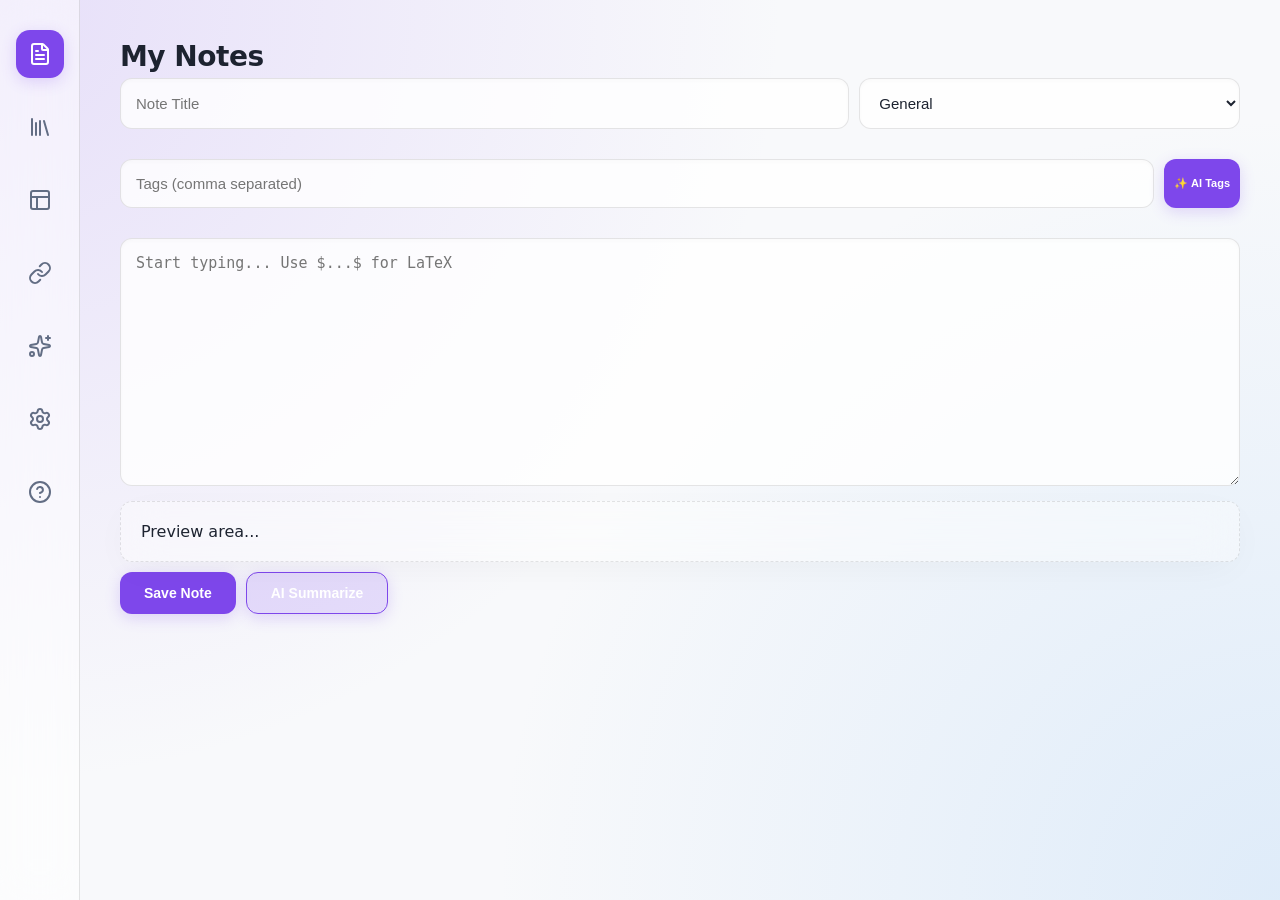
<file: index.html>
<!DOCTYPE html>
<html lang="en">
<head>
  <meta charset="UTF-8">
  <meta name="viewport" content="width=device-width, initial-scale=1.0">
  <title>Glass AI Note Taker</title>
  <link rel="stylesheet" href="css/style.css">
  <link rel="stylesheet" href="lib/katex/katex.min.css">
  <script defer src="lib/katex/katex.min.js"></script>
  <script defer src="lib/lucide.min.js"></script>
</head>
<body>
  <div class="sidebar">
    <div class="nav-icon active" id="nav-home" title="Notes">
       <i data-lucide="file-text"></i>
    </div>
    <div class="nav-icon" id="nav-library" title="Library">
       <i data-lucide="library"></i>
    </div>
    <div class="nav-icon" id="nav-templates" title="AI Templates">
       <i data-lucide="layout"></i>
    </div>
    <div class="nav-icon" id="nav-links" title="Link Archive">
       <i data-lucide="link"></i>
    </div>
    <div class="nav-icon" id="nav-ai" title="AI Assistant">
       <i data-lucide="sparkles"></i>
    </div>
    <div class="nav-icon" id="nav-settings" title="Settings">
       <i data-lucide="settings"></i>
    </div>
    <div class="nav-icon" id="nav-help" title="Help">
       <i data-lucide="help-circle"></i>
    </div>
  </div>

  <div class="main-content">
    <div id="view-home" class="view">
      <h1>My Notes</h1>
      <div class="editor-container">
        <div style="display: flex; gap: 10px; margin-bottom: 15px;">
          <input type="text" id="note-title" class="glass-input" placeholder="Note Title" style="flex: 2;">
          <select id="note-folder" class="glass-input" style="flex: 1;">
            <option value="general">General</option>
          </select>
        </div>
        <div style="margin-bottom: 15px;">
           <div style="display: flex; gap: 10px;">
             <input type="text" id="note-tags" class="glass-input" placeholder="Tags (comma separated)">
             <button id="ai-tag-btn" class="glass-button" style="padding: 5px 10px; font-size: 11px; white-space: nowrap;">✨ AI Tags</button>
           </div>
        </div>
        <textarea id="note-editor" class="glass-input" placeholder="Start typing... Use $...$ for LaTeX" rows="12"></textarea>
      </div>
      <div class="latex-preview glass-panel" id="latex-preview">
        Preview area...
      </div>
      <div style="display: flex; gap: 10px; margin-top: 10px;">
        <button id="save-note" class="glass-button">Save Note</button>
        <button id="summarize-note" class="glass-button" style="background: hsla(260, 85%, 68%, 0.2); border: 1px solid var(--accent-color);">AI Summarize</button>
      </div>
    </div>

    <div id="view-library" class="view" style="display: none;">
      <div style="display: flex; justify-content: space-between; align-items: center; margin-bottom: 15px;">
        <h1>Library</h1>
        <button id="new-folder-btn" class="glass-button" style="padding: 5px 10px; font-size: 12px;">+ Folder</button>
      </div>
      <div id="library-content" class="glass-panel" style="padding: 10px; max-height: 400px; overflow-y: auto;">
        <!-- Folder tree and notes list injected here -->
      </div>
    </div>

    <!-- Views for other sections will be hidden by default -->
    <div id="view-templates" class="view" style="display: none;">
      <h1>AI Project Templates</h1>
      <div id="template-list" style="display: flex; flex-direction: column; gap: 10px;">
        <!-- Templates injected here -->
      </div>
    </div>

    <div id="view-links" class="view" style="display: none;">
      <h1>Stored Links</h1>
      <div id="link-list" style="display: flex; flex-direction: column; gap: 10px;">
        <!-- Links injected here -->
      </div>
    </div>

    <div id="view-settings" class="view" style="display: none;">
      <h1>Settings</h1>
      <div class="glass-panel" style="padding: 15px;">
        <label style="display: block; margin-bottom: 8px; font-size: 13px; color: var(--text-secondary);">OpenAI API Key</label>
        <input type="password" id="api-key-input" class="glass-input" placeholder="sk-...">
        <button id="save-settings" class="glass-button" style="margin-top: 15px; width: 100%;">Save Settings</button>
      </div>
    </div>

    <div id="view-help" class="view" style="display: none;">
      <h1>Glass AI Help Center</h1>
      <div class="glass-panel" style="padding: 15px; font-size: 13px; line-height: 1.6; max-height: 300px; overflow-y: auto;">
        <h2 style="font-size: 15px; color: var(--accent-color); margin-bottom: 5px;">⌨️ Keyboard Shortcuts</h2>
        <ul style="margin-left: 20px; margin-bottom: 15px; color: var(--text-secondary);">
          <li><kbd>Cmd/Ctrl + Shift + L</kbd>: Auto-store current page link.</li>
          <li>The extension badge will glow purple briefly to confirm storage.</li>
        </ul>

        <h2 style="font-size: 15px; color: var(--accent-color); margin-bottom: 5px;">📐 LaTeX Support</h2>
        <p style="color: var(--text-secondary); margin-bottom: 10px;">Render beautiful math equations in real-time:</p>
        <ul style="margin-left: 20px; margin-bottom: 15px; color: var(--text-secondary);">
          <li><strong>Inline:</strong> Wrap in single dollar signs: <code>$E=mc^2$</code></li>
          <li><strong>Block:</strong> Wrap in double dollar signs: <code>$$\int_a^b f(x)dx$$</code></li>
        </ul>

        <h2 style="font-size: 15px; color: var(--accent-color); margin-bottom: 5px;">🤖 AI Assistant</h2>
        <p style="color: var(--text-secondary); margin-bottom: 10px;">Use the 'AI Summarize' button to condense your notes using OpenAI. You must provide an API key in the <strong>Settings</strong> tab.</p>

        <h2 style="font-size: 15px; color: var(--accent-color); margin-bottom: 5px;">📁 Templates</h2>
        <p style="color: var(--text-secondary);">Access pre-built AI project templates to structure your thoughts quickly. Perfect for research and engineering logs.</p>
      </div>
    </div>
  </div>

  <script src="js/main.js"></script>
</body>
</html>
</file>
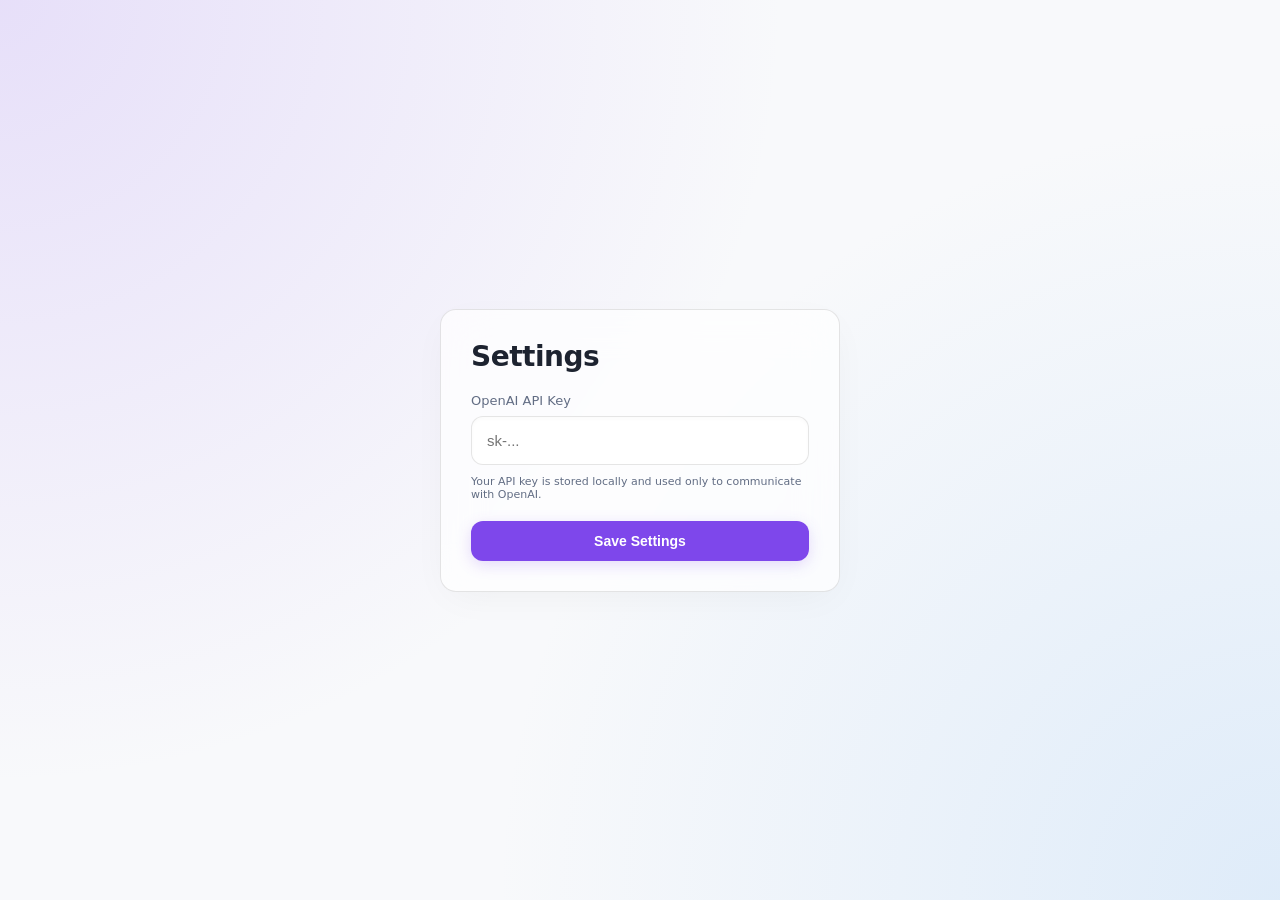
<file: options.html>
<!DOCTYPE html>
<html lang="en">
<head>
  <meta charset="UTF-8">
  <meta name="viewport" content="width=device-width, initial-scale=1.0">
  <title>Glass AI Note Taker - Settings</title>
  <link rel="stylesheet" href="css/style.css">
  <style>
    body {
      width: 100%;
      height: 100vh;
      display: flex;
      align-items: center;
      justify-content: center;
      margin: 0;
    }
    .settings-container {
      width: 400px;
      padding: 30px;
    }
  </style>
</head>
<body>
  <div class="settings-container glass-panel">
    <h1>Settings</h1>
    <div style="margin-top: 20px;">
      <label style="display: block; margin-bottom: 8px; font-size: 13px; color: var(--text-secondary);">OpenAI API Key</label>
      <input type="password" id="api-key-input" class="glass-input" placeholder="sk-...">
      <p style="font-size: 11px; color: var(--text-secondary); margin-top: 10px;">
        Your API key is stored locally and used only to communicate with OpenAI.
      </p>
      <button id="save-settings" class="glass-button" style="margin-top: 20px; width: 100%;">Save Settings</button>
    </div>
  </div>
  <script src="js/main.js"></script>
</body>
</html>
</file>
<file: css/style.css>
:root {
  --bg-color: hsl(220, 30%, 98%);
  --surface-color: hsla(0, 0%, 100%, 0.7);
  --surface-border: hsla(0, 0%, 0%, 0.1);
  --accent-color: hsl(260, 80%, 60%);
  --accent-glow: hsla(260, 80%, 60%, 0.2);
  --text-primary: hsl(220, 25%, 15%);
  --text-secondary: hsl(220, 15%, 45%);
  --glass-blur: 20px;
  --transition-speed: 0.3s;
  --font-main: 'Inter', system-ui, -apple-system, sans-serif;
}

* {
  box-sizing: border-box;
  margin: 0;
  padding: 0;
}

body {
  font-family: var(--font-main);
  background-color: var(--bg-color);
  color: var(--text-primary);
  min-height: 100vh;
  display: flex;
  background-image: 
    radial-gradient(circle at 0% 0%, hsla(260, 80%, 80%, 0.3) 0%, transparent 50%),
    radial-gradient(circle at 100% 100%, hsla(210, 80%, 80%, 0.3) 0%, transparent 50%);
}

.glass-panel {
  background: var(--surface-color);
  backdrop-filter: blur(var(--glass-blur));
  -webkit-backdrop-filter: blur(var(--glass-blur));
  border: 1px solid var(--surface-border);
  border-radius: 16px;
  box-shadow: 0 10px 40px -10px rgba(0, 0, 0, 0.05);
}

.sidebar {
  width: 80px;
  height: 100vh;
  position: sticky;
  top: 0;
  display: flex;
  flex-direction: column;
  align-items: center;
  padding: 30px 0;
  gap: 25px;
  background: hsla(0, 0%, 100%, 0.5);
  border-right: 1px solid var(--surface-border);
  backdrop-filter: blur(20px);
  z-index: 10;
}

.main-content {
  flex-grow: 1;
  padding: 40px;
  max-width: 1200px;
  margin: 0 auto;
  display: flex;
  flex-direction: column;
  gap: 25px;
  width: 100%;
}

.editor-container {
  display: flex;
  flex-direction: column;
  gap: 15px;
}

.glass-input {
  width: 100%;
  background: hsla(0, 0%, 100%, 0.8);
  border: 1px solid var(--surface-border);
  border-radius: 12px;
  padding: 15px;
  color: var(--text-primary);
  font-size: 15px;
  outline: none;
  transition: all var(--transition-speed);
  box-shadow: inset 0 2px 4px rgba(0, 0, 0, 0.02);
}

.glass-input:focus {
  border-color: var(--accent-color);
  background: #fff;
  box-shadow: 0 0 15px var(--accent-glow);
}

.glass-button {
  background: var(--accent-color);
  color: white;
  border: none;
  border-radius: 12px;
  padding: 12px 24px;
  cursor: pointer;
  font-weight: 600;
  font-size: 14px;
  transition: all 0.2s;
  box-shadow: 0 4px 15px var(--accent-glow);
}

.glass-button:hover {
  transform: translateY(-2px);
  box-shadow: 0 6px 20px var(--accent-glow);
  opacity: 0.9;
}

.glass-button:active {
  transform: translateY(0);
}

.nav-icon {
  width: 48px;
  height: 48px;
  display: flex;
  align-items: center;
  justify-content: center;
  border-radius: 14px;
  color: var(--text-secondary);
  cursor: pointer;
  transition: all 0.2s;
}

.nav-icon:hover {
  background: hsla(260, 80%, 65%, 0.1);
  color: var(--accent-color);
}

.nav-icon.active {
  background: var(--accent-color);
  color: white;
  box-shadow: 0 4px 15px var(--accent-glow);
}

h1 {
  font-size: 28px;
  font-weight: 800;
  letter-spacing: -0.5px;
  color: var(--text-primary);
  margin-bottom: 5px;
}

.latex-preview {
  margin-top: 15px;
  padding: 20px;
  background: hsla(0, 0%, 100%, 0.4);
  border-radius: 12px;
  min-height: 60px;
  font-size: 16px;
  border: 1px dashed var(--surface-border);
}

/* Library specific */
#library-content {
  display: grid;
  grid-template-columns: repeat(auto-fill, minmax(250px, 1fr));
  gap: 20px;
  background: transparent;
  border: none;
  box-shadow: none;
}

.folder-section {
  grid-column: 1 / -1;
}

::-webkit-scrollbar {
  width: 8px;
}
::-webkit-scrollbar-track {
  background: transparent;
}
::-webkit-scrollbar-thumb {
  background: var(--surface-border);
  border-radius: 10px;
}
::-webkit-scrollbar-thumb:hover {
  background: var(--text-secondary);
}
</file>
